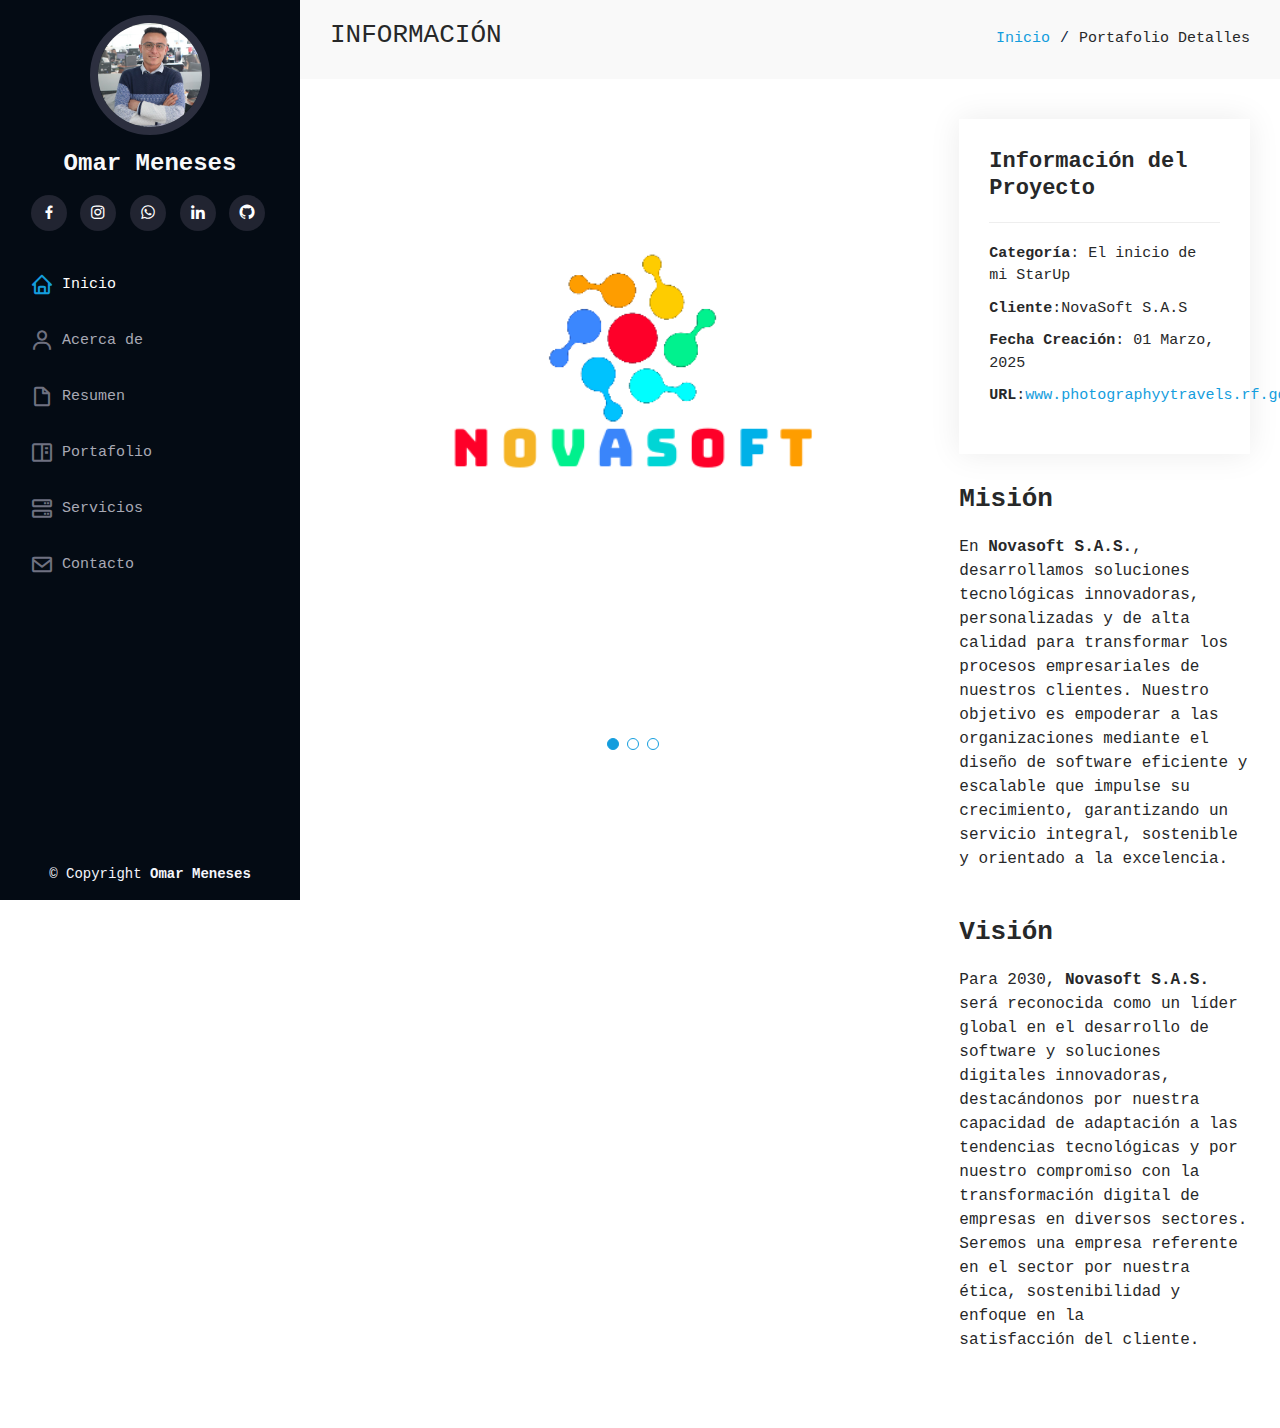
<file: portfolio-details.html>
<!DOCTYPE html>
<html lang="es">

<head>
  <meta charset="utf-8">
  <meta content="width=device-width, initial-scale=1.0" name="viewport">

  <title>Portafolio Detalles</title>
  <meta content="" name="description">
  <meta content="" name="keywords">

  <!-- Favicons -->
  <link href="assets/img/favicon.png" rel="icon">
  <link href="assets/img/apple-touch-icon.png" rel="apple-touch-icon">

  <!-- Google Fonts -->
  <link href="https://fonts.googleapis.com/css?family=Open+Sans:300,300i,400,400i,600,600i,700,700i|Raleway:300,300i,400,400i,500,500i,600,600i,700,700i|Poppins:300,300i,400,400i,500,500i,600,600i,700,700i" rel="stylesheet">

  <!-- Vendor CSS Files -->
  <link href="assets/vendor/aos/aos.css" rel="stylesheet">
  <link href="assets/vendor/bootstrap/css/bootstrap.min.css" rel="stylesheet">
  <link href="assets/vendor/bootstrap-icons/bootstrap-icons.css" rel="stylesheet">
  <link href="assets/vendor/boxicons/css/boxicons.min.css" rel="stylesheet">
  <link href="assets/vendor/glightbox/css/glightbox.min.css" rel="stylesheet">
  <link href="assets/vendor/swiper/swiper-bundle.min.css" rel="stylesheet">

  <!-- Template Main CSS File -->
  <link href="assets/css/style.css" rel="stylesheet">
</head>

<body>

  <!-- ======= Mobile nav toggle button ======= -->
  <i class="bi bi-list mobile-nav-toggle d-xl-none"></i>

  <!-- ======= Header ======= -->
  <header id="header">
    <div class="d-flex flex-column">

      <div class="profile">
        <img src="assets/img/profile-img.jpg" alt="" class="img-fluid rounded-circle">
        <h1 class="text-light">Omar Meneses</h1>
        <div class="social-links mt-3 text-center">
          <a href="https://www.facebook.com/fernando.meneses99" class="facebook"><i class="bx bxl-facebook"></i></a>
          <a href="https://www.instagram.com/fernando.meneses99/" class="instagram"><i class="bx bxl-instagram"></i></a>
          <a href="https://wa.me/573133677048" class="WhatsApp"><i class="bx bxl-whatsapp"></i></a>
          <a href="https://www.linkedin.com/in/omar-fernando-meneses-daza-80a943190/" class="linkedin"><i class="bx bxl-linkedin"></i></a>
          <a href="https://github.com/fernandomeneses99" class="linkedin"><i class="bx bxl-github"></i></a>
        </div>
      </div>

      <nav id="navbar" class="nav-menu navbar">
        <ul>
          <li><a href="#hero" class="nav-link scrollto active"><i class="bx bx-home"></i> <span>Inicio</span></a></li>
          <li><a href="#about" class="nav-link scrollto"><i class="bx bx-user"></i> <span>Acerca de</span></a></li>
          <li><a href="#resume" class="nav-link scrollto"><i class="bx bx-file-blank"></i> <span>Resumen</span></a></li>
          <li><a href="#portfolio" class="nav-link scrollto"><i class="bx bx-book-content"></i> <span>Portafolio</span></a></li>
          <li><a href="#services" class="nav-link scrollto"><i class="bx bx-server"></i> <span>Servicios</span></a></li>
          <li><a href="#contact" class="nav-link scrollto"><i class="bx bx-envelope"></i> <span>Contacto</span></a></li>
        </ul>
      </nav><!-- .nav-menu -->
    </div>
  </header><!-- Fin Header -->

  <main id="main">

    <!-- ======= Breadcrumbs ======= -->
    <section id="breadcrumbs" class="breadcrumbs">
      <div class="container">

        <div class="d-flex justify-content-between align-items-center">
          <h2>INFORMACIÓN</h2>
          <ol>
            <li><a href="index.html">Inicio</a></li>
            <li>Portafolio Detalles</li>
          </ol>
        </div>

      </div>
    </section><!-- End Breadcrumbs -->

    <!-- ======= Portfolio Details Section ======= -->
    <section id="portfolio-details" class="portfolio-details">
      <div class="container">

        <div class="row gy-4">

          <div class="col-lg-8">
            <div class="portfolio-details-slider swiper">
              <div class="swiper-wrapper align-items-center">

                <div class="swiper-slide">
                  <img src="assets/img/portfolio/portfolio-details-1.png" alt="">
                </div>

                <div class="swiper-slide">
                  <img src="assets/img/portfolio/portfolio-details-2.png" alt="">
                </div>

                <div class="swiper-slide">
                  <img src="assets/img/portfolio/portfolio-details-3.png" alt="">
                </div>

              </div>
              <div class="swiper-pagination"></div>
            </div>
          </div>

          <div class="col-lg-4">
            <div class="portfolio-info">
              <h3>Información del Proyecto</h3>
              <ul>
                <li><strong>Categoría</strong>: El inicio de mi StarUp</li>
                <li><strong>Cliente</strong>:NovaSoft S.A.S</li>
                <li><strong>Fecha Creación</strong>: 01 Marzo, 2025</li>
                <li><strong>URL</strong>:<a href="https://photographyytravels.rf.gd/">www.photographyytravels.rf.gd</a></li>
              </ul>
            </div>
            <div class="portfolio-description">
              <h2>Misión</h2>
              <p>
En <b>Novasoft S.A.S.</b>, desarrollamos soluciones tecnológicas innovadoras, personalizadas y de alta calidad para transformar los procesos empresariales de nuestros clientes. Nuestro objetivo es empoderar a las organizaciones mediante el diseño de software eficiente y escalable que impulse su crecimiento, garantizando un servicio integral, sostenible y orientado a la excelencia.
              </p>
            </div>
            <div class="portfolio-description">
              <h2>Visión</h2>
              <p>
                Para 2030, <b>Novasoft S.A.S.</b> será reconocida como un líder global en el desarrollo de software y soluciones digitales innovadoras, destacándonos por nuestra capacidad de adaptación a las tendencias tecnológicas y por nuestro compromiso con la transformación digital de empresas en diversos sectores. Seremos una empresa referente en el sector por nuestra ética, sostenibilidad y enfoque en la satisfacción del cliente.
              </p>
            </div>
          </div>
          </div>

        </div>

      </div>
    </section><!-- End Portfolio Details Section -->

  </main><!-- End #main -->

  <!-- ======= Footer ======= -->
  <footer id="footer">
    <div class="container">
      <div class="copyright">
        &copy; Copyright <strong><span>Omar Meneses</span></strong>
      </div>
    </div>
  </footer><!-- End  Footer -->

  <a href="#" class="back-to-top d-flex align-items-center justify-content-center"><i class="bi bi-arrow-up-short"></i></a>

  <!-- Vendor JS Files -->
  <script src="assets/vendor/purecounter/purecounter_vanilla.js"></script>
  <script src="assets/vendor/aos/aos.js"></script>
  <script src="assets/vendor/bootstrap/js/bootstrap.bundle.min.js"></script>
  <script src="assets/vendor/glightbox/js/glightbox.min.js"></script>
  <script src="assets/vendor/isotope-layout/isotope.pkgd.min.js"></script>
  <script src="assets/vendor/swiper/swiper-bundle.min.js"></script>
  <script src="assets/vendor/typed.js/typed.umd.js"></script>
  <script src="assets/vendor/waypoints/noframework.waypoints.js"></script>
  <script src="assets/vendor/php-email-form/validate.js"></script>

  <!-- Template Main JS File -->
  <script src="assets/js/main.js"></script>

</body>

</html>
</file>
<file: assets/css/style.css>
/*--------------------------------------------------------------
# General
--------------------------------------------------------------*/
body {
  font-family: 'Inconsolata', monospace;
  color: #272829;
  
}

a {
  color: #149ddd;
  text-decoration: none;
}

a:hover {
  color: #37b3ed;
  text-decoration: none;
}

h1,
h2,
h3,
h4,
h5,
h6 {
  font-family: 'Inconsolata', monospace;
}

/*--------------------------------------------------------------
# Back to top button
--------------------------------------------------------------*/
.back-to-top {
  position: fixed;
  visibility: hidden;
  opacity: 0;
  right: 15px;
  bottom: 15px;
  z-index: 996;
  background: #149ddd;
  width: 40px;
  height: 40px;
  border-radius: 50px;
  transition: all 0.4s;
}

.back-to-top i {
  font-size: 28px;
  color: #fff;
  line-height: 0;
}

.back-to-top:hover {
  background: #2eafec;
  color: #fff;
}

.back-to-top.active {
  visibility: visible;
  opacity: 1;
}

/*--------------------------------------------------------------
# Header
--------------------------------------------------------------*/
#header {
  position: fixed;
  top: 0;
  left: 0;
  bottom: 0;
  width: 300px;
  transition: all ease-in-out 0.5s;
  z-index: 9997;
  transition: all 0.5s;
  padding: 0 15px;
  background: #040b14;
  overflow-y: auto;
}

#header .profile img {
  margin: 15px auto;
  display: block;
  width: 120px;
  border: 8px solid #2c2f3f;
}

#header .profile h1 {
  font-size: 24px;
  margin: 0;
  padding: 0;
  font-weight: 600;
  -moz-text-align-last: center;
  text-align-last: center;
  font-family: 'Inconsolata', monospace;
}

#header .profile h1 a,
#header .profile h1 a:hover {
  color: #fff;
  text-decoration: none;
}

#header .profile .social-links a {
  font-size: 18px;
  display: inline-block;
  background: #212431;
  color: #fff;
  line-height: 1;
  padding: 8px 0;
  margin-right: 4px;
  border-radius: 50%;
  text-align: center;
  width: 36px;
  height: 36px;
  transition: 0.3s;
}

#header .profile .social-links a:hover {
  background: #149ddd;
  color: #fff;
  text-decoration: none;
}

#main {
  margin-left: 300px;
}

.container,
.container-fluid {
  padding-left: 30px;
  padding-right: 30px;
}

@media (max-width: 1199px) {
  #header {
    left: -300px;
  }

  #main {
    margin-left: 0;
  }

  .container,
  .container-fluid {
    padding-left: 12px;
    padding-right: 12px;
  }
}

/*--------------------------------------------------------------
# Navigation Menu
--------------------------------------------------------------*/
/* Desktop Navigation */
.nav-menu {
  padding: 30px 0 0 0;
}

.nav-menu * {
  margin: 0;
  padding: 0;
  list-style: none;
}

.nav-menu>ul>li {
  position: relative;
  white-space: nowrap;
}

.nav-menu a,
.nav-menu a:focus {
  display: flex;
  align-items: center;
  color: #a8a9b4;
  padding: 12px 15px;
  margin-bottom: 8px;
  transition: 0.3s;
  font-size: 15px;
}

.nav-menu a i,
.nav-menu a:focus i {
  font-size: 24px;
  padding-right: 8px;
  color: #6f7180;
}

.nav-menu a:hover,
.nav-menu .active,
.nav-menu .active:focus,
.nav-menu li:hover>a {
  text-decoration: none;
  color: #fff;
}

.nav-menu a:hover i,
.nav-menu .active i,
.nav-menu .active:focus i,
.nav-menu li:hover>a i {
  color: #149ddd;
}

/* Mobile Navigation */
.mobile-nav-toggle {
  position: fixed;
  right: 15px;
  top: 15px;
  z-index: 9998;
  border: 0;
  font-size: 24px;
  transition: all 0.4s;
  outline: none !important;
  background-color: #149ddd;
  color: #fff;
  width: 40px;
  height: 40px;
  display: inline-flex;
  align-items: center;
  justify-content: center;
  line-height: 0;
  border-radius: 50px;
  cursor: pointer;
}

.mobile-nav-active {
  overflow: hidden;
}

.mobile-nav-active #header {
  left: 0;
}

/*--------------------------------------------------------------
# Hero Section
--------------------------------------------------------------*/
#hero {
  width: 100%;
  height: 100vh;
  background: url("../img/3394.jpg") top center;
  background-size: cover;
}

#hero:before {
  content: "";
  background: rgba(5, 13, 24, 0.3);
  position: absolute;
  bottom: 0;
  top: 0;
  left: 0;
  right: 0;
  z-index: 1;
}

#hero .hero-container {
  position: relative;
  z-index: 2;
  min-width: 300px;
}

#hero h1 {
  margin: 0 0 10px 0;
  font-size: 64px;
  font-weight: 700;
  line-height: 56px;
  color: #fff;
}

#hero p {
  color: #fff;
  margin-bottom: 50px;
  font-size: 26px;
  font-family: 'Inconsolata', monospace;
}

#hero p span {
  color: #fff;
  padding-bottom: 4px;
  letter-spacing: 1px;
  border-bottom: 3px solid #149ddd;
}

@media (min-width: 1024px) {
  #hero {
    background-attachment: fixed;
  }
}

@media (max-width: 768px) {
  #hero h1 {
    font-size: 28px;
    line-height: 36px;
  }

  #hero h2 {
    font-size: 18px;
    line-height: 24px;
    margin-bottom: 30px;
  }
}

/*--------------------------------------------------------------
# Sections General
--------------------------------------------------------------*/
section {
  padding: 60px 0;
  overflow: hidden;
}

.section-bg {
  background: #f5f8fd;
}

.section-title {
  padding-bottom: 30px;
}

.section-title h2 {
  font-size: 32px;
  font-weight: bold;
  margin-bottom: 20px;
  padding-bottom: 20px;
  position: relative;
  color: #173b6c;
}

.section-title h2::after {
  content: "";
  position: absolute;
  display: block;
  width: 50px;
  height: 3px;
  background: #149ddd;
  bottom: 0;
  left: 0;
}

.section-title p {
  margin-bottom: 0;
}

/*--------------------------------------------------------------
# About
--------------------------------------------------------------*/
.about .content h3 {
  font-weight: 700;
  font-size: 26px;
  color: #173b6c;
}

.about .content ul {
  list-style: none;
  padding: 0;
}

.about .content ul li {
  margin-bottom: 20px;
  display: flex;
  align-items: center;
}

.about .content ul strong {
  margin-right: 10px;
}

.about .content ul i {
  font-size: 16px;
  margin-right: 5px;
  color: #149ddd;
  line-height: 0;
}

.about .content p:last-child {
  margin-bottom: 0;
}

/*--------------------------------------------------------------
# Hechos
--------------------------------------------------------------*/
.hechos {
  padding-bottom: 30px;
}

.hechos .count-box {
  padding: 30px;
  width: 100%;
}

.hechos .count-box i {
  display: block;
  font-size: 44px;
  color: #149ddd;
  float: left;
  line-height: 0;
}

.hechos .count-box span {
  font-size: 48px;
  line-height: 40px;
  display: block;
  font-weight: 700;
  color: #050d18;
  margin-left: 60px;
}

.hechos .count-box p {
  padding: 15px 0 0 0;
  margin: 0 0 0 60px;
  font-family: 'Inconsolata', monospace;
  font-size: 14px;
  color: #122f57;
}

.hechos .count-box a {
  font-weight: 600;
  display: block;
  margin-top: 20px;
  color: #122f57;
  font-size: 15px;
  font-family: 'Inconsolata', monospace;
  transition: ease-in-out 0.3s;
}

.hechos .count-box a:hover {
  color: #1f5297;
}

/*--------------------------------------------------------------
# Akills
--------------------------------------------------------------*/
.skills .progress {
  height: 60px;
  display: block;
  background: none;
  border-radius: 0;
}

.skills .progress .skill {
  padding: 0;
  margin: 0 0 6px 0;
  text-transform: uppercase;
  display: block;
  font-weight: 600;
  font-family: 'Inconsolata', monospace;
  color: #050d18;
}

.skills .progress .skill .val {
  float: right;
  font-style: normal;
}

.skills .progress-bar-wrap {
  background: #dce8f8;
  height: 10px;
}

.skills .progress-bar {
  width: 1px;
  height: 10px;
  transition: 0.9s;
  background-color: #149ddd;
}

/*--------------------------------------------------------------
# Resumen
--------------------------------------------------------------*/
.resume .resume-title {
  font-size: 26px;
  font-weight: 700;
  margin-top: 20px;
  margin-bottom: 20px;
  color: #050d18;
}

.resume .resume-item {
  padding: 0 0 20px 20px;
  margin-top: -2px;
  border-left: 2px solid #1f5297;
  position: relative;
}

.resume .resume-item h4 {
  line-height: 18px;
  font-size: 18px;
  font-weight: 600;
  text-transform: uppercase;
  font-family: 'Inconsolata', monospace;
  color: #050d18;
  margin-bottom: 10px;
}

.resume .resume-item h5 {
  font-size: 16px;
  background: #e4edf9;
  padding: 5px 15px;
  display: inline-block;
  font-weight: 600;
  margin-bottom: 10px;
}

.resume .resume-item ul {
  padding-left: 20px;
}

.resume .resume-item ul li {
  padding-bottom: 10px;
}

.resume .resume-item:last-child {
  padding-bottom: 0;
}

.resume .resume-item::before {
  content: "";
  position: absolute;
  width: 16px;
  height: 16px;
  border-radius: 50px;
  left: -9px;
  top: 0;
  background: #fff;
  border: 2px solid #1f5297;
}

/*--------------------------------------------------------------
# Portafolio
--------------------------------------------------------------*/
.portfolio .portfolio-item {
  margin-bottom: 30px;
}

.portfolio #portfolio-flters {
  padding: 0;
  margin: 0 auto 35px auto;
  list-style: none;
  text-align: center;
  background: #fff;
  border-radius: 50px;
  padding: 2px 15px;
}

.portfolio #portfolio-flters li {
  cursor: pointer;
  display: inline-block;
  padding: 10px 15px 8px 15px;
  font-size: 14px;
  font-weight: 600;
  line-height: 1;
  text-transform: uppercase;
  color: #272829;
  margin-bottom: 5px;
  transition: all 0.3s ease-in-out;
}

.portfolio #portfolio-flters li:hover,
.portfolio #portfolio-flters li.filter-active {
  color: #149ddd;
}

.portfolio #portfolio-flters li:last-child {
  margin-right: 0;
}

.portfolio .portfolio-wrap {
  transition: 0.3s;
  position: relative;
  overflow: hidden;
  z-index: 1;
}

.portfolio .portfolio-wrap::before {
  content: "";
  background: rgba(255, 255, 255, 0.5);
  position: absolute;
  left: 0;
  right: 0;
  top: 0;
  bottom: 0;
  transition: all ease-in-out 0.3s;
  z-index: 2;
  opacity: 0;
}

.portfolio .portfolio-wrap .portfolio-links {
  opacity: 1;
  left: 0;
  right: 0;
  bottom: -60px;
  z-index: 3;
  position: absolute;
  transition: all ease-in-out 0.3s;
  display: flex;
  justify-content: center;
}

.portfolio .portfolio-wrap .portfolio-links a {
  color: rgba(20, 157, 221, 0.95);
  font-size: 28px;
  text-align: center;
  transition: 0.3s;
  width: 50%;
}

.portfolio .portfolio-wrap .portfolio-links a:hover {
  background: rgba(20, 157, 221, 0);
}

.portfolio .portfolio-wrap .portfolio-links a+a {
  border-left: 1px solid #37b3ed00;
}

.portfolio .portfolio-wrap:hover::before {
  top: 0;
  left: 0;
  right: 0;
  bottom: 0;
  opacity: 1;
}

.portfolio .portfolio-wrap:hover .portfolio-links {
  opacity: 1;
  bottom: 0;
}

/*--------------------------------------------------------------
# Portfolio Details
--------------------------------------------------------------*/
.portfolio-details {
  padding-top: 40px;
}

.portfolio-details .portfolio-details-slider img {
  width: 100%;
}

.portfolio-details .portfolio-details-slider .swiper-pagination {
  margin-top: 20px;
  position: relative;
}

.portfolio-details .portfolio-details-slider .swiper-pagination .swiper-pagination-bullet {
  width: 12px;
  height: 12px;
  background-color: #fff;
  opacity: 1;
  border: 1px solid #149ddd;
}

.portfolio-details .portfolio-details-slider .swiper-pagination .swiper-pagination-bullet-active {
  background-color: #149ddd;
}

.portfolio-details .portfolio-info {
  padding: 30px;
  box-shadow: 0px 0 30px rgba(5, 13, 24, 0.08);
}

.portfolio-details .portfolio-info h3 {
  font-size: 22px;
  font-weight: 700;
  margin-bottom: 20px;
  padding-bottom: 20px;
  border-bottom: 1px solid #eee;
}

.portfolio-details .portfolio-info ul {
  list-style: none;
  padding: 0;
  font-size: 15px;
}

.portfolio-details .portfolio-info ul li+li {
  margin-top: 10px;
}

.portfolio-details .portfolio-description {
  padding-top: 30px;
}

.portfolio-details .portfolio-description h2 {
  font-size: 26px;
  font-weight: 700;
  margin-bottom: 20px;
}

.portfolio-details .portfolio-description p {
  padding: 0;
}

/*--------------------------------------------------------------
# Services
--------------------------------------------------------------*/
.services .icon-box {
  margin-bottom: 20px;
}

.services .icon {
  float: left;
  display: flex;
  align-items: center;
  justify-content: center;
  width: 54px;
  height: 54px;
  background: #149ddd;
  border-radius: 50%;
  transition: 0.5s;
  border: 1px solid #149ddd;
}

.services .icon i {
  color: #fff;
  font-size: 24px;
  line-height: 0;
}

.services .icon-box:hover .icon {
  background: #fff;
}

.services .icon-box:hover .icon i {
  color: #149ddd;
}

.services .title {
  margin-left: 80px;
  font-weight: 700;
  margin-bottom: 15px;
  font-size: 18px;
}

.services .title a {
  color: #343a40;
}

.services .title a:hover {
  color: #149ddd;
}

.services .description {
  margin-left: 80px;
  line-height: 24px;
  font-size: 14px;
}

/*--------------------------------------------------------------
# Testimonials
--------------------------------------------------------------*/
.testimonials .testimonials-carousel,
.testimonials .testimonials-slider {
  overflow: hidden;
}

.testimonials .testimonial-item {
  box-sizing: content-box;
  text-align: center;
  min-height: 320px;
}

.testimonials .testimonial-item .testimonial-img {
  width: 90px;
  border-radius: 50%;
  margin: 0 auto;
}

.testimonials .testimonial-item h3 {
  font-size: 18px;
  font-weight: bold;
  margin: 10px 0 5px 0;
  color: #111;
}

.testimonials .testimonial-item h4 {
  font-size: 14px;
  color: #999;
  margin: 0;
}

.testimonials .testimonial-item .quote-icon-left,
.testimonials .testimonial-item .quote-icon-right {
  color: #c3e8fa;
  font-size: 26px;
}

.testimonials .testimonial-item .quote-icon-left {
  display: inline-block;
  left: -5px;
  position: relative;
}

.testimonials .testimonial-item .quote-icon-right {
  display: inline-block;
  right: -5px;
  position: relative;
  top: 10px;
}

.testimonials .testimonial-item p {
  font-style: italic;
  margin: 0 15px 15px 15px;
  padding: 20px;
  background: #fff;
  position: relative;
  margin-bottom: 35px;
  border-radius: 6px;
  box-shadow: 0px 2px 15px rgba(0, 0, 0, 0.1);
}

.testimonials .testimonial-item p::after {
  content: "";
  width: 0;
  height: 0;
  border-top: 20px solid #fff;
  border-right: 20px solid transparent;
  border-left: 20px solid transparent;
  position: absolute;
  bottom: -20px;
  left: calc(50% - 20px);
}

.testimonials .swiper-pagination {
  margin-top: 20px;
  position: relative;
}

.testimonials .swiper-pagination .swiper-pagination-bullet {
  width: 12px;
  height: 12px;
  background-color: #fff;
  opacity: 1;
  border: 1px solid #149ddd;
}

.testimonials .swiper-pagination .swiper-pagination-bullet-active {
  background-color: #149ddd;
}

/*--------------------------------------------------------------
# Contact
--------------------------------------------------------------*/
.contact {
  padding-bottom: 130px;
}

.contact .info {
  padding: 30px;
  background: #fff;
  width: 100%;
  box-shadow: 0 0 24px 0 rgba(0, 0, 0, 0.12);
}

.contact .info i {
  font-size: 20px;
  color: #149ddd;
  float: left;
  width: 44px;
  height: 44px;
  background: #dff3fc;
  display: flex;
  justify-content: center;
  align-items: center;
  border-radius: 50px;
  transition: all 0.3s ease-in-out;
}

.contact .info h4 {
  padding: 0 0 0 60px;
  font-size: 22px;
  font-weight: 600;
  margin-bottom: 5px;
  color: #050d18;
}

.contact .info p {
  padding: 0 0 10px 60px;
  margin-bottom: 20px;
  font-size: 14px;
  color: #173b6c;
}

.contact .info .email p {
  padding-top: 5px;
}

.contact .info .social-links {
  padding-left: 60px;
}

.contact .info .social-links a {
  font-size: 18px;
  display: inline-block;
  background: #333;
  color: #fff;
  line-height: 1;
  padding: 8px 0;
  border-radius: 50%;
  text-align: center;
  width: 36px;
  height: 36px;
  transition: 0.3s;
  margin-right: 10px;
}

.contact .info .social-links a:hover {
  background: #149ddd;
  color: #fff;
}

.contact .info .email:hover i,
.contact .info .address:hover i,
.contact .info .phone:hover i {
  background: #149ddd;
  color: #fff;
}

.contact .php-email-form {
  width: 100%;
  padding: 30px;
  background: #fff;
  box-shadow: 0 0 24px 0 rgba(0, 0, 0, 0.12);
}

.contact .php-email-form .form-group {
  padding-bottom: 8px;
}

.contact .php-email-form .validate {
  display: none;
  color: red;
  margin: 0 0 15px 0;
  font-weight: 400;
  font-size: 13px;
}

.contact .php-email-form .error-message {
  display: none;
  color: #fff;
  background: #ed3c0d;
  text-align: left;
  padding: 15px;
  font-weight: 600;
}

.contact .php-email-form .error-message br+br {
  margin-top: 25px;
}

.contact .php-email-form .sent-message {
  display: none;
  color: #fff;
  background: #18d26e;
  text-align: center;
  padding: 15px;
  font-weight: 600;
}

.contact .php-email-form .loading {
  display: none;
  background: #fff;
  text-align: center;
  padding: 15px;
}

.contact .php-email-form .loading:before {
  content: "";
  display: inline-block;
  border-radius: 50%;
  width: 24px;
  height: 24px;
  margin: 0 10px -6px 0;
  border: 3px solid #18d26e;
  border-top-color: #eee;
  animation: animate-loading 1s linear infinite;
}

.contact .php-email-form .form-group {
  margin-bottom: 15px;
}

.contact .php-email-form label {
  padding-bottom: 8px;
}

.contact .php-email-form input,
.contact .php-email-form textarea {
  border-radius: 0;
  box-shadow: none;
  font-size: 14px;
}

.contact .php-email-form input {
  height: 44px;
}

.contact .php-email-form textarea {
  padding: 10px 15px;
}

.contact .php-email-form button[type=submit] {
  background: #149ddd;
  border: 0;
  padding: 10px 24px;
  color: #fff;
  transition: 0.4s;
  border-radius: 4px;
}

.contact .php-email-form button[type=submit]:hover {
  background: #37b3ed;
}

@keyframes animate-loading {
  0% {
    transform: rotate(0deg);
  }

  100% {
    transform: rotate(360deg);
  }
}

/*--------------------------------------------------------------
# Breadcrumbs
--------------------------------------------------------------*/
.breadcrumbs {
  padding: 20px 0;
  background: #f9f9f9;
}

.breadcrumbs h2 {
  font-size: 26px;
  font-weight: 300;
}

.breadcrumbs ol {
  display: flex;
  flex-wrap: wrap;
  list-style: none;
  padding: 0;
  margin: 0;
  font-size: 15px;
}

.breadcrumbs ol li+li {
  padding-left: 10px;
}

.breadcrumbs ol li+li::before {
  display: inline-block;
  padding-right: 10px;
  color: #0e2442;
  content: "/";
}

@media (max-width: 768px) {
  .breadcrumbs .d-flex {
    display: block !important;
  }

  .breadcrumbs ol {
    display: block;
  }

  .breadcrumbs ol li {
    display: inline-block;
  }
}

/*--------------------------------------------------------------
# Footer
--------------------------------------------------------------*/
#footer {
  padding: 15px;
  color: #f4f6fd;
  font-size: 14px;
  position: fixed;
  left: 0;
  bottom: 0;
  width: 300px;
  z-index: 9999;
  background: #040b14;
}

#footer .copyright {
  text-align: center;
}

#footer .credits {
  padding-top: 5px;
  text-align: center;
  font-size: 13px;
  color: #eaebf0;
}

@media (max-width: 1199px) {
  #footer {
    position: static;
    width: auto;
    padding-right: 20px 15px;
  }
  .container::-webkit-scrollbar {
    width: 8px;     /* Tamaño del scroll en vertical */
    height: 8px;    /* Tamaño del scroll en horizontal */
    display: none;  /* Ocultar scroll */
}
}
</file>
